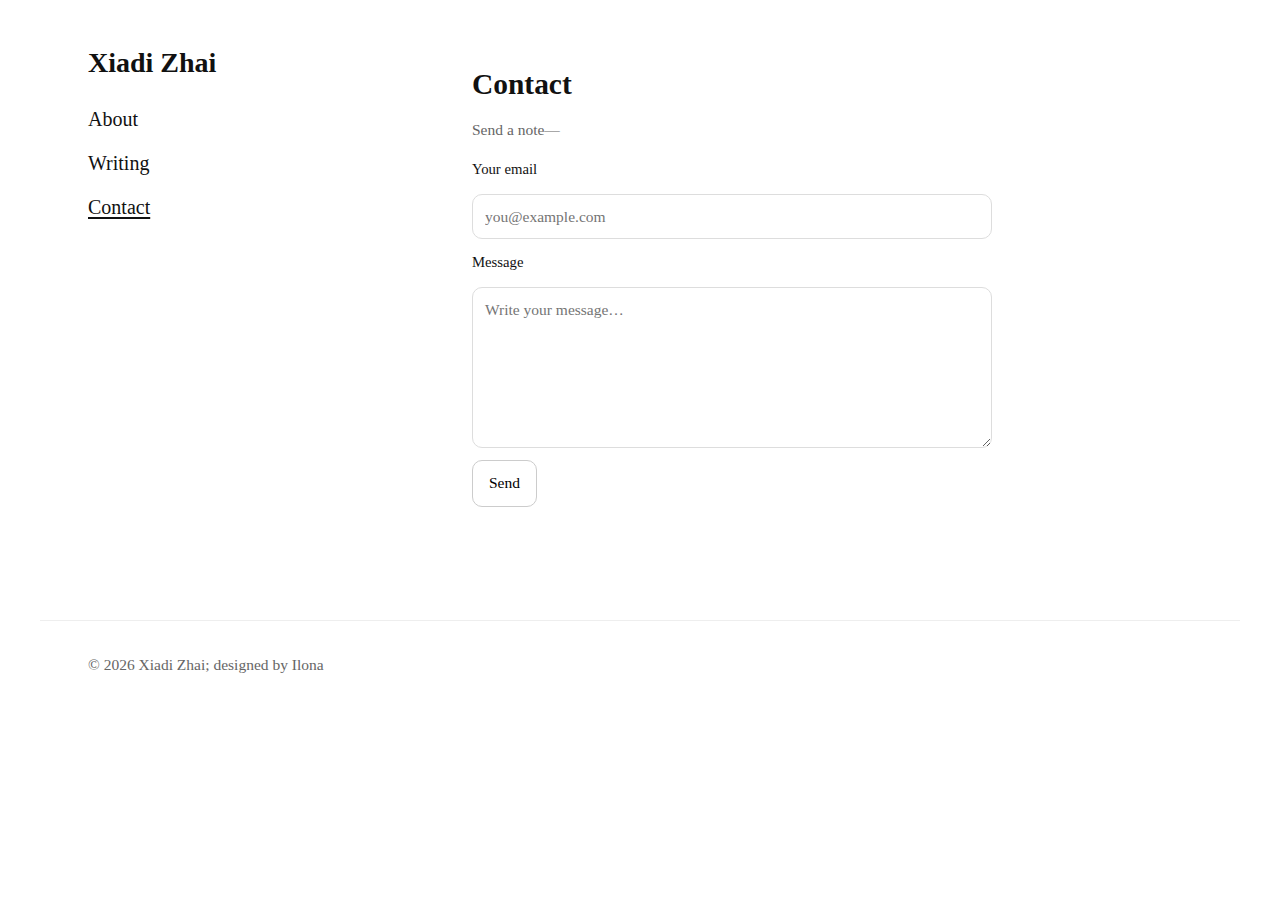
<file: contact.html>
<!doctype html>
<html lang="en">
<head>
  <title>Xiadi Zhai — Contact</title>
  <meta charset="utf-8" />
  <meta name="viewport" content="width=device-width, initial-scale=1" />
  <link rel="stylesheet" href="style.css" />
  <link rel="icon" href="data:image/svg+xml,%3Csvg xmlns='http://www.w3.org/2000/svg' viewBox='0 0 100 100'%3E%3Ctext y='.9em' font-size='90'%3E🚲%3C/text%3E%3C/svg%3E">
  <meta name="description" content="Contact Xiadi Zhai." />
</head>
<body class="with-sidebar">
  <main class="page">
    <aside class="sidebar">
      <h1 class="name"><a href="index.html">Xiadi Zhai</a></h1>
      <nav class="menu-vertical">
        <a href="about.html">About</a>
        <a href="writing.html">Writing</a>
        <a href="contact.html" aria-current="page">Contact</a>
      </nav>
    </aside>

    <section class="content">
      <h1>Contact</h1>
      <p class="lead">Send a note—</p>

      <form id="contact-form" class="contact-form" action="https://formspree.io/f/xkgqnzvq" method="POST" novalidate>
        <!-- required email -->
        <label for="email">Your email</label>
        <input id="email" name="email" type="email" inputmode="email" autocomplete="email" required placeholder="you@example.com" />

        <!-- message -->
        <label for="message">Message</label>
        <textarea id="message" name="message" rows="6" required placeholder="Write your message…"></textarea>

        <!-- optional subject (you can remove this if you like) -->
        <input type="hidden" name="_subject" value="New message from xiadizhai.com" />

        <!-- honeypot for spam bots -->
        <input type="text" name="_gotcha" tabindex="-1" autocomplete="off" class="hp">

        <button type="submit">Send</button>

        <p id="form-status" class="form-status" role="status" aria-live="polite"></p>
      </form>
    </section>
  </main>

  <footer>© <span id="year"></span> Xiadi Zhai; designed by Ilona</footer>
  <script>document.getElementById('year').textContent = new Date().getFullYear();</script>

  <script>
    const form = document.getElementById('contact-form');
    const statusEl = document.getElementById('form-status');
    const submitBtn = form.querySelector('button[type="submit"]');
  
    form.addEventListener('submit', async (e) => {
      e.preventDefault();
  
      // Trim values and sync them back to inputs for accurate validation
      form.email.value = form.email.value.trim();
      form.message.value = form.message.value.trim();
  
      // Block submit if invalid (empty, bad email, etc.)
      if (!form.checkValidity()) {
        form.reportValidity();           // show native messages
        return;
      }
  
      statusEl.textContent = 'Sending…';
      submitBtn.disabled = true;
  
      try {
        const data = new FormData(form);
        const res = await fetch(form.action, {
          method: 'POST',
          body: data,
          headers: { 'Accept': 'application/json' }
        });
  
        if (res.ok) {
          form.reset();
          statusEl.textContent = 'Thanks! Your message has been sent.';
        } else {
          const json = await res.json().catch(() => ({}));
          statusEl.textContent = json.errors
            ? json.errors.map(e => e.message).join(', ')
            : 'Something went wrong. Please email me directly.';
        }
      } catch {
        statusEl.textContent = 'Network error. Please try again, or email me directly.';
      } finally {
        submitBtn.disabled = false;
      }
    });
  </script>
</body>
</html>
</file>
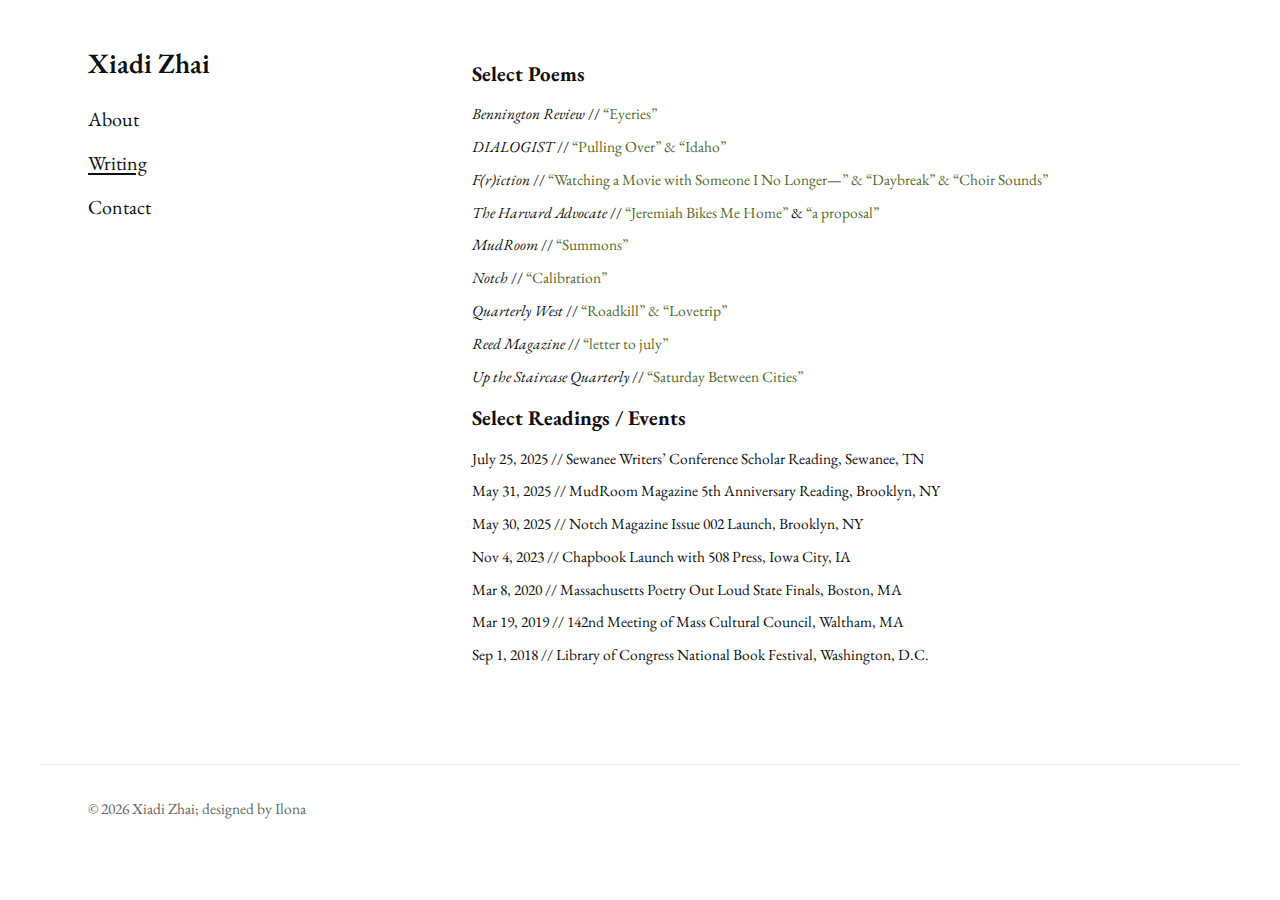
<file: writing.html>
<!doctype html>
<html lang="en">
<head>
  <title>Xiadi Zhai — Writing</title>
  <meta charset="utf-8" />
  <meta name="viewport" content="width=device-width, initial-scale=1" />
  <link rel="preconnect" href="https://fonts.gstatic.com" crossorigin>
  <link href="https://fonts.googleapis.com/css2?family=EB+Garamond:wght@400;500;600;700&display=swap" rel="stylesheet">
  <link rel="stylesheet" href="style.css" />
  <link rel="icon" href="data:image/svg+xml,%3Csvg xmlns='http://www.w3.org/2000/svg' viewBox='0 0 100 100'%3E%3Ctext y='.9em' font-size='90'%3E🐑%3C/text%3E%3C/svg%3E">
  <meta name="description" content="Writing by Xiadi Zhai." />
</head>
<body class="with-sidebar writing">
  <main class="page">
    <aside class="sidebar">
      <h1 class="name"><a href="index.html">Xiadi Zhai</a></h1>
      <nav class="menu-vertical">
        <a href="about.html">About</a>
        <a href="writing.html" aria-current="page">Writing</a>
        <a href="contact.html">Contact</a>
      </nav>
    </aside>

    <section class="content">
      <!-- <h1>Writing</h1> -->
      <!-- <p class="lead">Selected works.</p> -->

      <h2>Select Poems</h2>
      <ul class="clean">
        <li>
          <em>Bennington Review</em> // 
          <a href="https://www.benningtonreview.org/fourteen-zhai" target="_blank" rel="noopener">“Eyeries”</a>
        </li>
      
        <li>
          <em>DIALOGIST</em> // 
          <a href="https://dialogist.org/poetry/2025-week-11-xiadi-zhai" target="_blank" rel="noopener">“Pulling Over” & “Idaho”</a> 
        </li>
      
        <li>
          <em>F(r)iction</em> // 
          <a href="https://frictionlit.org/three-poems-xiadi-zhai/" target="_blank" rel="noopener">“Watching a Movie with Someone I No Longer—” & “Daybreak” & “Choir Sounds”</a> 
        </li>
      
        <li>
          <em>The Harvard Advocate</em> // 
          <a href="https://theharvardadvocate.com/content/jeremiah-bikes-me-home" target="_blank" rel="noopener">“Jeremiah Bikes Me Home”</a> &amp; 
          <a href="https://theharvardadvocate.com/content/a-proposal" target="_blank" rel="noopener">“a proposal”</a>
        </li>
      
        <li>
          <em>MudRoom</em> // 
          <a href="https://www.mudroommag.com/xiadi-zhai" target="_blank" rel="noopener">“Summons”</a>
        </li>
      
        <li>
          <em>Notch</em> // 
          <a href="https://notch.ink/issue002/" target="_blank" rel="noopener">“Calibration”</a>
        </li>
      
        <li>
          <em>Quarterly West</em> // 
          <a href="https://www.quarterlywest.com/issue-109-zhai" target="_blank" rel="noopener">“Roadkill” & “Lovetrip”</a> 
        </li>
      
        <li>
          <em>Reed Magazine</em> // 
          <a href="https://scholarworks.sjsu.edu/reedmag/vol155/iss155/" target="_blank" rel="noopener">“letter to july”</a>
        </li>
      
        <li>
          <em>Up the Staircase Quarterly</em> // 
          <a href="https://www.upthestaircase.org/xiadi-zhai.html" target="_blank" rel="noopener">“Saturday Between Cities”</a>
        </li>
      </ul>

      <h2>Select Readings / Events</h2>
      <ul class="clean events">
        <li><span class="when">July 25, 2025</span> // Sewanee Writers’ Conference Scholar Reading, Sewanee, TN</li>
        <li><span class="when">May 31, 2025</span> // MudRoom Magazine 5th Anniversary Reading, Brooklyn, NY</li>
        <li><span class="when">May 30, 2025</span> // Notch Magazine Issue 002 Launch, Brooklyn, NY</li>
        <li><span class="when">Nov 4, 2023</span> // Chapbook Launch with 508 Press, Iowa City, IA</li>
        <li><span class="when">Mar 8, 2020</span> // Massachusetts Poetry Out Loud State Finals, Boston, MA</li>
        <li><span class="when">Mar 19, 2019</span> // 142nd Meeting of Mass Cultural Council, Waltham, MA</li>
        <li><span class="when">Sep 1, 2018</span> // Library of Congress National Book Festival, Washington, D.C.</li>
      </ul>
      </section>
  </main>

  <footer>© <span id="year"></span> Xiadi Zhai; designed by Ilona</footer>
  <script>document.getElementById('year').textContent = new Date().getFullYear();</script>
</body>
</html>
</file>
<file: style.css>
/* ==============
   Global tokens
   ============== */
   :root {
    --maxw: 780px;
    --pad: 20px;
    --muted: #666;
    --fg: #111;
    --bg: #fff;
    --link: #556B2F;        /* olive */
    --link-hover: #3f521f;  /* darker olive on hover */
    --link-visited: #495c28;/* subtle visited */
  }
  
  /* =========
     Base type
     ========= */
  * { box-sizing: border-box; }
  
  html { font-size: 15.5px; }          /* slightly smaller base */
  body {
    margin: 0;
    padding: 0;
    background: var(--bg);
    color: var(--fg);
    /* If you add EB Garamond in <head>, it will be used first. */
    font-family: "EB Garamond", Garamond, "Apple Garamond",
                 "Adobe Garamond Pro", "Garamond Premier Pro",
                 "Times New Roman", serif;
    line-height: 1.6;
  }
  
  a, a:link    { color: var(--link); text-decoration: none; }
  a:visited    { color: var(--link-visited); }
  a:hover      { color: var(--link-hover); text-decoration: underline; text-underline-offset: 3px; }
  a:active     { color: var(--link-hover); }
  
  h1, h2, h3 { line-height: 1.25; margin: 0.6em 0 0.4em; }
  h1 { font-size: 1.9rem; }            /* ~29.5px at 15.5 base */
  h2 { font-size: 1.35rem; }
  
  ul.clean { list-style: none; padding-left: 0; }
  ul.clean li { margin: 8px 0; }
  .time { color: var(--muted); margin-left: 8px; font-variant-numeric: tabular-nums; }
  
  /* Legacy hero block (if you ever use it on a page) */
  .hero {
    display: grid; grid-template-columns: 120px 1fr; gap: 20px; align-items: center;
  }
  .hero img {
    width: 120px; height: 120px; object-fit: cover; border-radius: 12px; border: 1px solid #eee;
  }
  .cta { display: inline-block; margin-top: 16px; padding: 10px 14px; border: 1px solid #ddd; border-radius: 10px; }
  
  /* ======
     Header
     ====== */
  header.site {
    position: sticky; top: 0; backdrop-filter: blur(6px);
    background: rgba(255,255,255,.8); border-bottom: 1px solid #eee;
  }
  .nav {
    display: flex; align-items: center; justify-content: space-between;
    max-width: var(--maxw); margin: 0 auto; padding: 12px var(--pad);
  }
  .brand { font-weight: 700; letter-spacing: .2px; color: inherit; }
  .links a { margin-left: 16px; color: inherit; }
  .links a[aria-current="page"] { text-decoration: underline; text-underline-offset: 3px; }
  
  main  { max-width: var(--maxw); margin: 0 auto; padding: 32px var(--pad) 64px; }
  footer{ max-width: var(--maxw); margin: 0 auto; padding: 32px var(--pad); color: var(--muted); border-top: 1px solid #eee; }
  .lead { color: var(--muted); }
  
  /* =========================
     Sidebar + two-column pages
     ========================= */
  .with-sidebar header.site { display: none; } /* hide top nav when sidebar is present */
  
  .landing,
  .page {
    max-width: 1200px;
    margin: 0 auto;
    padding: 48px 48px 80px;
    display: grid;
    grid-template-columns: 320px 1fr;
    column-gap: 64px;
    align-items: start;
  }
  
  /* Sidebar */
  .sidebar .name { font-weight: 600; font-size: 28px; line-height: 1.1; margin: 0 0 28px; }
  .menu-vertical { display: flex; flex-direction: column; gap: 20px; font-size: 20px; line-height: 1.2; }
  .menu-vertical a { color: inherit; text-decoration: none; }
  .menu-vertical a:hover,
  .menu-vertical a[aria-current="page"] { text-decoration: underline; text-underline-offset: 3px; }
  
  /* Make the name look like text (always black) */
  .sidebar .name a,
  .sidebar .name a:link,
  .sidebar .name a:visited,
  .sidebar .name a:hover,
  .sidebar .name a:active { color: #111 !important; text-decoration: none; }
  .sidebar .name a:hover { text-decoration: underline; text-underline-offset: 3px; }
  
  /* Landing right side: full-width image */
  .visual img { width: 100%; height: auto; display: block; border: none; margin-top: 4px; }
  
  /* Content column for non-landing pages */
  .page .content { max-width: 780px; }
  
  /* Footer width when using sidebar */
  .with-sidebar footer { max-width: 1200px; margin: 0 auto; padding: 32px 48px 48px; }
  
  /* ========
     Responsiveness
     ======== */
  @media (max-width: 900px) {
    .landing, .page {
      grid-template-columns: 1fr;
      row-gap: 28px;
      padding: 24px 20px 56px;
    }
    .sidebar { order: 1; }
    .visual, .content { order: 2; }
    .sidebar .name { font-size: 24px; margin-bottom: 16px; }
    .menu-vertical { font-size: 18px; gap: 14px; }
  }
  
  /* Hide top nav on landing specifically (kept for clarity) */
  .home header.site { display: none; }
  
  /* Small image/hero tweak on very small screens */
  @media (max-width: 640px) {
    .hero { grid-template-columns: 1fr; }
    .hero img { width: 100%; height: auto; }
  }

  /* --- Contact form styling --- */
.contact-form {
  display: grid;
  grid-template-columns: 1fr;
  gap: 12px;
  max-width: 520px;
}

.contact-form label {
  font-size: 0.95rem;
  color: var(--fg);
}

.contact-form input[type="email"],
.contact-form textarea {
  width: 100%;
  padding: 10px 12px;
  border: 1px solid #ddd;
  border-radius: 10px;
  font: inherit;
  line-height: 1.5;
  background: #fff;
}

.contact-form input[type="email"]:focus,
.contact-form textarea:focus {
  outline: none;
  border-color: var(--link);
  box-shadow: 0 0 0 2px rgba(85,107,47,0.15);
}

.contact-form .hp { display: none; } /* honeypot */

.contact-form button {
  width: fit-content;
  padding: 10px 16px;
  border: 1px solid #ccc;
  border-radius: 10px;
  background: #fff;
  cursor: pointer;
  font: inherit;
}

.contact-form button:hover {
  border-color: var(--link);
  color: var(--link);
}

.form-note { color: var(--muted); margin-top: 6px; font-size: 0.9rem; }
.form-status { margin-top: 6px; }

/* Per-image sizing knobs */
.figure { margin: 20px auto 28px; }
.figure img { width: 100%; height: auto; display: block; }

.figure.sm { max-width: 400px; }   /* small */
.figure.md { max-height: 250px; }   /* medium */
.figure.lg { max-width: 780px; }   /* large (content width) */

.figure figcaption { text-align: center; color: var(--muted); font-size: 0.95rem; margin-top: 6px; }

/* Writing page: image left, caption on the right, no italics */
body.writing .content .figure{
  display: grid;
  grid-template-columns: auto 1fr;    /* image keeps its own width */
  column-gap: 16px;
  align-items: end;                   /* align caption bottom with image */
  margin: 20px 0 28px;                /* no auto-centering */
}

body.writing .content .figure img{
  display: block;
  height: auto;
  max-width: 100%;
}

/* size presets — control the IMAGE width */
body.writing .content .figure.sm img{ max-width: 360px; }
body.writing .content .figure.md img{ max-width: 520px; }
body.writing .content .figure.lg img{ max-width: 700px; }  /* up to your content width */

/* caption: right side, not italic */
body.writing .content .figure figcaption{
  justify-self: end;
  text-align: right;
  font-style: normal;                 /* <- not italic */
  color: var(--muted);
  font-size: 0.95rem;
  margin: 0;
}

/* Safety: remove any accidental height caps/centering from earlier rules */
body.writing .content .figure{ max-height: none; }

/* About page: image left, one-line caption on the right */
body.about .about-figure {
  display: grid;
  grid-template-columns: auto max-content; /* image width + caption */
  column-gap: 16px;
  align-items: end;
  margin: 16px 0 24px;
}

body.about .about-figure img {
  display: block;
  height: auto;
  max-width: 360px; /* tweak size here (sm) */
}

body.about .about-figure figcaption {
  white-space: nowrap; /* single line */
  text-align: left;
  font-style: normal;
  color: var(--muted);
  font-size: 0.95rem;
  margin: 0;
}
/* About page: make the photographer's name a bit smaller */
body.about .about-figure figcaption .credit-name {
  font-size: calc(1em - 3px); /* 2px smaller than the surrounding caption */
}
/* optional larger sizes if you want:
body.about .about-figure.md img { max-width: 520px; }
body.about .about-figure.lg img { max-width: 700px; }
*/

/* Mobile: stack About photo + caption; let caption wrap */
@media (max-width: 640px){
  /* make the page single-column (you already have a general rule; this is just safe) */
  .landing, .page { grid-template-columns: 1fr; padding: 24px 16px 56px; }

  body.about .about-figure{
    grid-template-columns: 1fr;   /* image on top, caption below */
    row-gap: 6px;
    align-items: start;
  }
  body.about .about-figure img{
    max-width: 100%;
    height: auto;
  }
  body.about .about-figure figcaption{
    white-space: normal;          /* allow wrapping on small screens */
    text-align: left;
  }

  /* optional: tighten the sidebar text on phones */
  .sidebar .name { font-size: 22px; }
  .menu-vertical { font-size: 16px; gap: 12px; }
}
</file>
